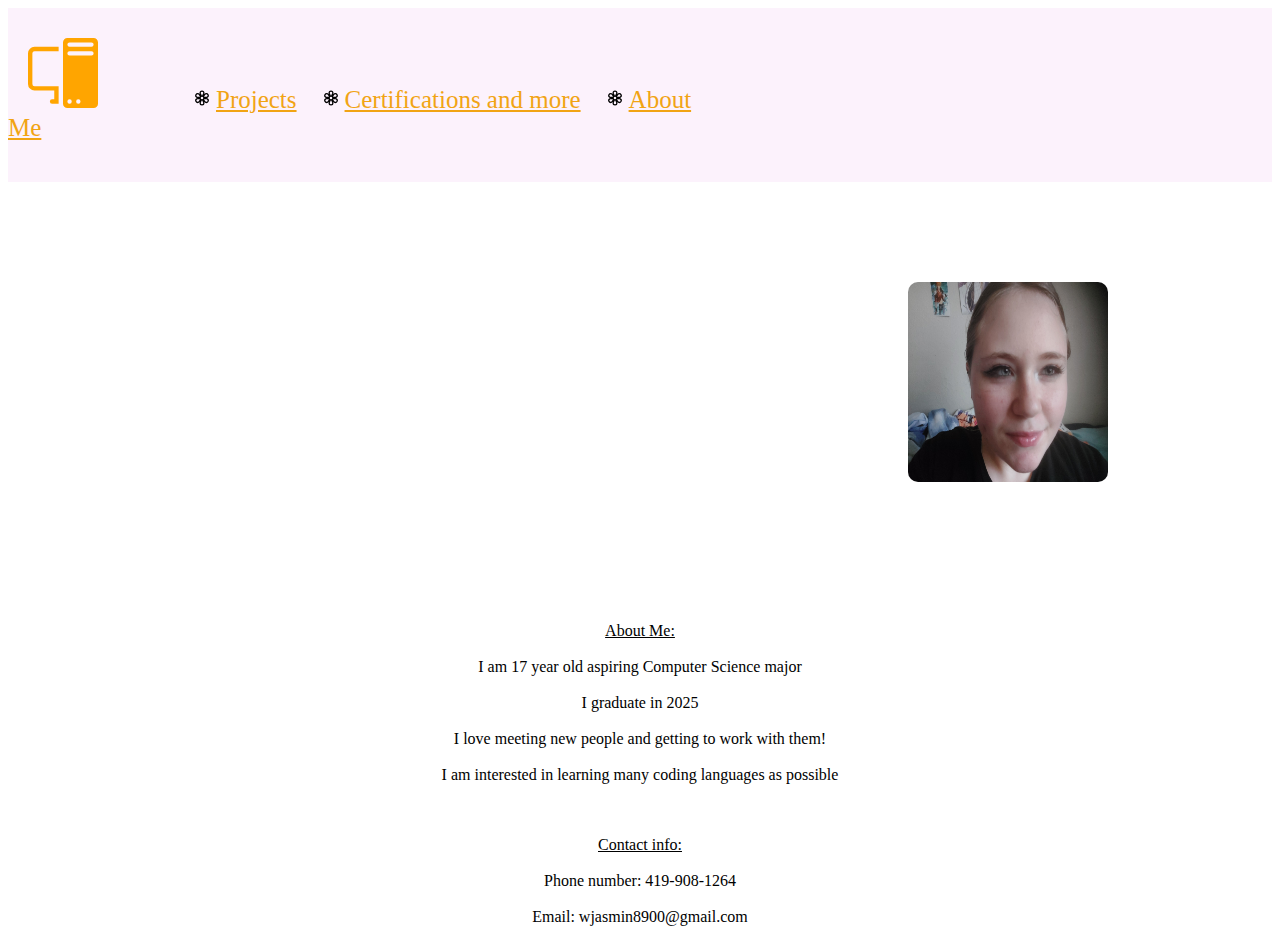
<file: index.html>
<!DOCTYPE html>
    <head>
        <link rel="stylesheet" type="text/css" href="style.css">
        <title>My Portfolio</title>
        <link rel="stylesheet" href="style.css">
    </head>

    <body>
        <nav class="navbar bg-dark border-bottom border-body" data-bs-theme>
          <svg xmlns="http://www.w3.org/2000/svg" width="70" height="70" fill="orange" viewBox="0 0 16 16" class="comp">
            <path d="M8 1a1 1 0 0 1 1-1h6a1 1 0 0 1 1 1v14a1 1 0 0 1-1 1H9a1 1 0 0 1-1-1zm1 13.5a.5.5 0 1 0 1 0 .5.5 0 0 0-1 0m2 0a.5.5 0 1 0 1 0 .5.5 0 0 0-1 0M9.5 1a.5.5 0 0 0 0 1h5a.5.5 0 0 0 0-1zM9 3.5a.5.5 0 0 0 .5.5h5a.5.5 0 0 0 0-1h-5a.5.5 0 0 0-.5.5M1.5 2A1.5 1.5 0 0 0 0 3.5v7A1.5 1.5 0 0 0 1.5 12H6v2h-.5a.5.5 0 0 0 0 1H7v-4H1.5a.5.5 0 0 1-.5-.5v-7a.5.5 0 0 1 .5-.5H7V2z"/>
          </svg>
          <svg xmlns="http://www.w3.org/2000/svg" width="20" height="20" fill="currentColor" class="flower1" viewBox="0 0 16 16">
            <path d="M11.424 8c.437-.052.811-.136 1.04-.268a2 2 0 0 0-2-3.464c-.229.132-.489.414-.752.767C9.886 4.63 10 4.264 10 4a2 2 0 1 0-4 0c0 .264.114.63.288 1.035-.263-.353-.523-.635-.752-.767a2 2 0 0 0-2 3.464c.229.132.603.216 1.04.268-.437.052-.811.136-1.04.268a2 2 0 1 0 2 3.464c.229-.132.489-.414.752-.767C6.114 11.37 6 11.736 6 12a2 2 0 1 0 4 0c0-.264-.114-.63-.288-1.035.263.353.523.635.752.767a2 2 0 1 0 2-3.464c-.229-.132-.603-.216-1.04-.268M9 4a2 2 0 0 1-.045.205q-.059.2-.183.484a13 13 0 0 1-.637 1.223L8 6.142l-.135-.23a13 13 0 0 1-.637-1.223 4 4 0 0 1-.183-.484A2 2 0 0 1 7 4a1 1 0 1 1 2 0M3.67 5.5a1 1 0 0 1 1.366-.366 2 2 0 0 1 .156.142q.142.15.326.4c.245.333.502.747.742 1.163l.13.232-.265.002a13 13 0 0 1-1.379-.06 4 4 0 0 1-.51-.083 2 2 0 0 1-.2-.064A1 1 0 0 1 3.67 5.5m1.366 5.366a1 1 0 0 1-1-1.732l.047-.02q.055-.02.153-.044.202-.048.51-.083a13 13 0 0 1 1.379-.06q.135 0 .266.002l-.131.232c-.24.416-.497.83-.742 1.163a4 4 0 0 1-.327.4 2 2 0 0 1-.155.142M9 12a1 1 0 0 1-2 0 2 2 0 0 1 .045-.206q.058-.198.183-.483c.166-.378.396-.808.637-1.223L8 9.858l.135.23c.241.415.47.845.637 1.223q.124.285.183.484A1.3 1.3 0 0 1 9 12m3.33-6.5a1 1 0 0 1-.366 1.366 2 2 0 0 1-.2.064q-.202.048-.51.083c-.412.045-.898.061-1.379.06q-.135 0-.266-.002l.131-.232c.24-.416.497-.83.742-1.163a4 4 0 0 1 .327-.4q.07-.074.114-.11l.041-.032a1 1 0 0 1 1.366.366m-1.366 5.366a2 2 0 0 1-.155-.141 4 4 0 0 1-.327-.4A13 13 0 0 1 9.74 9.16l-.13-.232.265-.002c.48-.001.967.015 1.379.06q.308.035.51.083.098.024.153.044l.048.02a1 1 0 1 1-1 1.732zM8 9a1 1 0 1 1 0-2 1 1 0 0 1 0 2"/>
          </svg>
           <a href="page2.html" class="link1">Projects</a>
           <svg xmlns="http://www.w3.org/2000/svg" width="20" height="20" fill="currentColor" class="flower2" viewBox="0 0 16 16">
            <path d="M11.424 8c.437-.052.811-.136 1.04-.268a2 2 0 0 0-2-3.464c-.229.132-.489.414-.752.767C9.886 4.63 10 4.264 10 4a2 2 0 1 0-4 0c0 .264.114.63.288 1.035-.263-.353-.523-.635-.752-.767a2 2 0 0 0-2 3.464c.229.132.603.216 1.04.268-.437.052-.811.136-1.04.268a2 2 0 1 0 2 3.464c.229-.132.489-.414.752-.767C6.114 11.37 6 11.736 6 12a2 2 0 1 0 4 0c0-.264-.114-.63-.288-1.035.263.353.523.635.752.767a2 2 0 1 0 2-3.464c-.229-.132-.603-.216-1.04-.268M9 4a2 2 0 0 1-.045.205q-.059.2-.183.484a13 13 0 0 1-.637 1.223L8 6.142l-.135-.23a13 13 0 0 1-.637-1.223 4 4 0 0 1-.183-.484A2 2 0 0 1 7 4a1 1 0 1 1 2 0M3.67 5.5a1 1 0 0 1 1.366-.366 2 2 0 0 1 .156.142q.142.15.326.4c.245.333.502.747.742 1.163l.13.232-.265.002a13 13 0 0 1-1.379-.06 4 4 0 0 1-.51-.083 2 2 0 0 1-.2-.064A1 1 0 0 1 3.67 5.5m1.366 5.366a1 1 0 0 1-1-1.732l.047-.02q.055-.02.153-.044.202-.048.51-.083a13 13 0 0 1 1.379-.06q.135 0 .266.002l-.131.232c-.24.416-.497.83-.742 1.163a4 4 0 0 1-.327.4 2 2 0 0 1-.155.142M9 12a1 1 0 0 1-2 0 2 2 0 0 1 .045-.206q.058-.198.183-.483c.166-.378.396-.808.637-1.223L8 9.858l.135.23c.241.415.47.845.637 1.223q.124.285.183.484A1.3 1.3 0 0 1 9 12m3.33-6.5a1 1 0 0 1-.366 1.366 2 2 0 0 1-.2.064q-.202.048-.51.083c-.412.045-.898.061-1.379.06q-.135 0-.266-.002l.131-.232c.24-.416.497-.83.742-1.163a4 4 0 0 1 .327-.4q.07-.074.114-.11l.041-.032a1 1 0 0 1 1.366.366m-1.366 5.366a2 2 0 0 1-.155-.141 4 4 0 0 1-.327-.4A13 13 0 0 1 9.74 9.16l-.13-.232.265-.002c.48-.001.967.015 1.379.06q.308.035.51.083.098.024.153.044l.048.02a1 1 0 1 1-1 1.732zM8 9a1 1 0 1 1 0-2 1 1 0 0 1 0 2"/>
          </svg>
           <a href="page3.html" class="link2">Certifications and more</a>
           <svg xmlns="http://www.w3.org/2000/svg" width="20" height="20" fill="currentColor" class="flower3" viewBox="0 0 16 16">
            <path d="M11.424 8c.437-.052.811-.136 1.04-.268a2 2 0 0 0-2-3.464c-.229.132-.489.414-.752.767C9.886 4.63 10 4.264 10 4a2 2 0 1 0-4 0c0 .264.114.63.288 1.035-.263-.353-.523-.635-.752-.767a2 2 0 0 0-2 3.464c.229.132.603.216 1.04.268-.437.052-.811.136-1.04.268a2 2 0 1 0 2 3.464c.229-.132.489-.414.752-.767C6.114 11.37 6 11.736 6 12a2 2 0 1 0 4 0c0-.264-.114-.63-.288-1.035.263.353.523.635.752.767a2 2 0 1 0 2-3.464c-.229-.132-.603-.216-1.04-.268M9 4a2 2 0 0 1-.045.205q-.059.2-.183.484a13 13 0 0 1-.637 1.223L8 6.142l-.135-.23a13 13 0 0 1-.637-1.223 4 4 0 0 1-.183-.484A2 2 0 0 1 7 4a1 1 0 1 1 2 0M3.67 5.5a1 1 0 0 1 1.366-.366 2 2 0 0 1 .156.142q.142.15.326.4c.245.333.502.747.742 1.163l.13.232-.265.002a13 13 0 0 1-1.379-.06 4 4 0 0 1-.51-.083 2 2 0 0 1-.2-.064A1 1 0 0 1 3.67 5.5m1.366 5.366a1 1 0 0 1-1-1.732l.047-.02q.055-.02.153-.044.202-.048.51-.083a13 13 0 0 1 1.379-.06q.135 0 .266.002l-.131.232c-.24.416-.497.83-.742 1.163a4 4 0 0 1-.327.4 2 2 0 0 1-.155.142M9 12a1 1 0 0 1-2 0 2 2 0 0 1 .045-.206q.058-.198.183-.483c.166-.378.396-.808.637-1.223L8 9.858l.135.23c.241.415.47.845.637 1.223q.124.285.183.484A1.3 1.3 0 0 1 9 12m3.33-6.5a1 1 0 0 1-.366 1.366 2 2 0 0 1-.2.064q-.202.048-.51.083c-.412.045-.898.061-1.379.06q-.135 0-.266-.002l.131-.232c.24-.416.497-.83.742-1.163a4 4 0 0 1 .327-.4q.07-.074.114-.11l.041-.032a1 1 0 0 1 1.366.366m-1.366 5.366a2 2 0 0 1-.155-.141 4 4 0 0 1-.327-.4A13 13 0 0 1 9.74 9.16l-.13-.232.265-.002c.48-.001.967.015 1.379.06q.308.035.51.083.098.024.153.044l.048.02a1 1 0 1 1-1 1.732zM8 9a1 1 0 1 1 0-2 1 1 0 0 1 0 2"/>
          </svg>
           <a href="index.html" class="link3">About Me</a>
        </nav>
          <div id="photo">
            <img src="20240220_132452.jpg" width="200" height="200" class="img">
          </div> 
          <div class="box1">
            <p>
              <u>About Me:</u>
              <br>
              <br>
              I am 17 year old aspiring Computer Science major
              <br>
              <br>
              I graduate in 2025
              <br>
              <br>
              I love meeting new people and getting to work with them!
              <br>
              <br>
              I am interested in learning many coding languages as possible
            </p>
          </div>
          <div class="box2">
            <p>
              <u>Contact info:</u>
              <br>
              <br>
              Phone number: 419-908-1264
              <br>
              <br>
              Email: wjasmin8900@gmail.com
            </p>
          </div>
    </body>
</html>
</file>
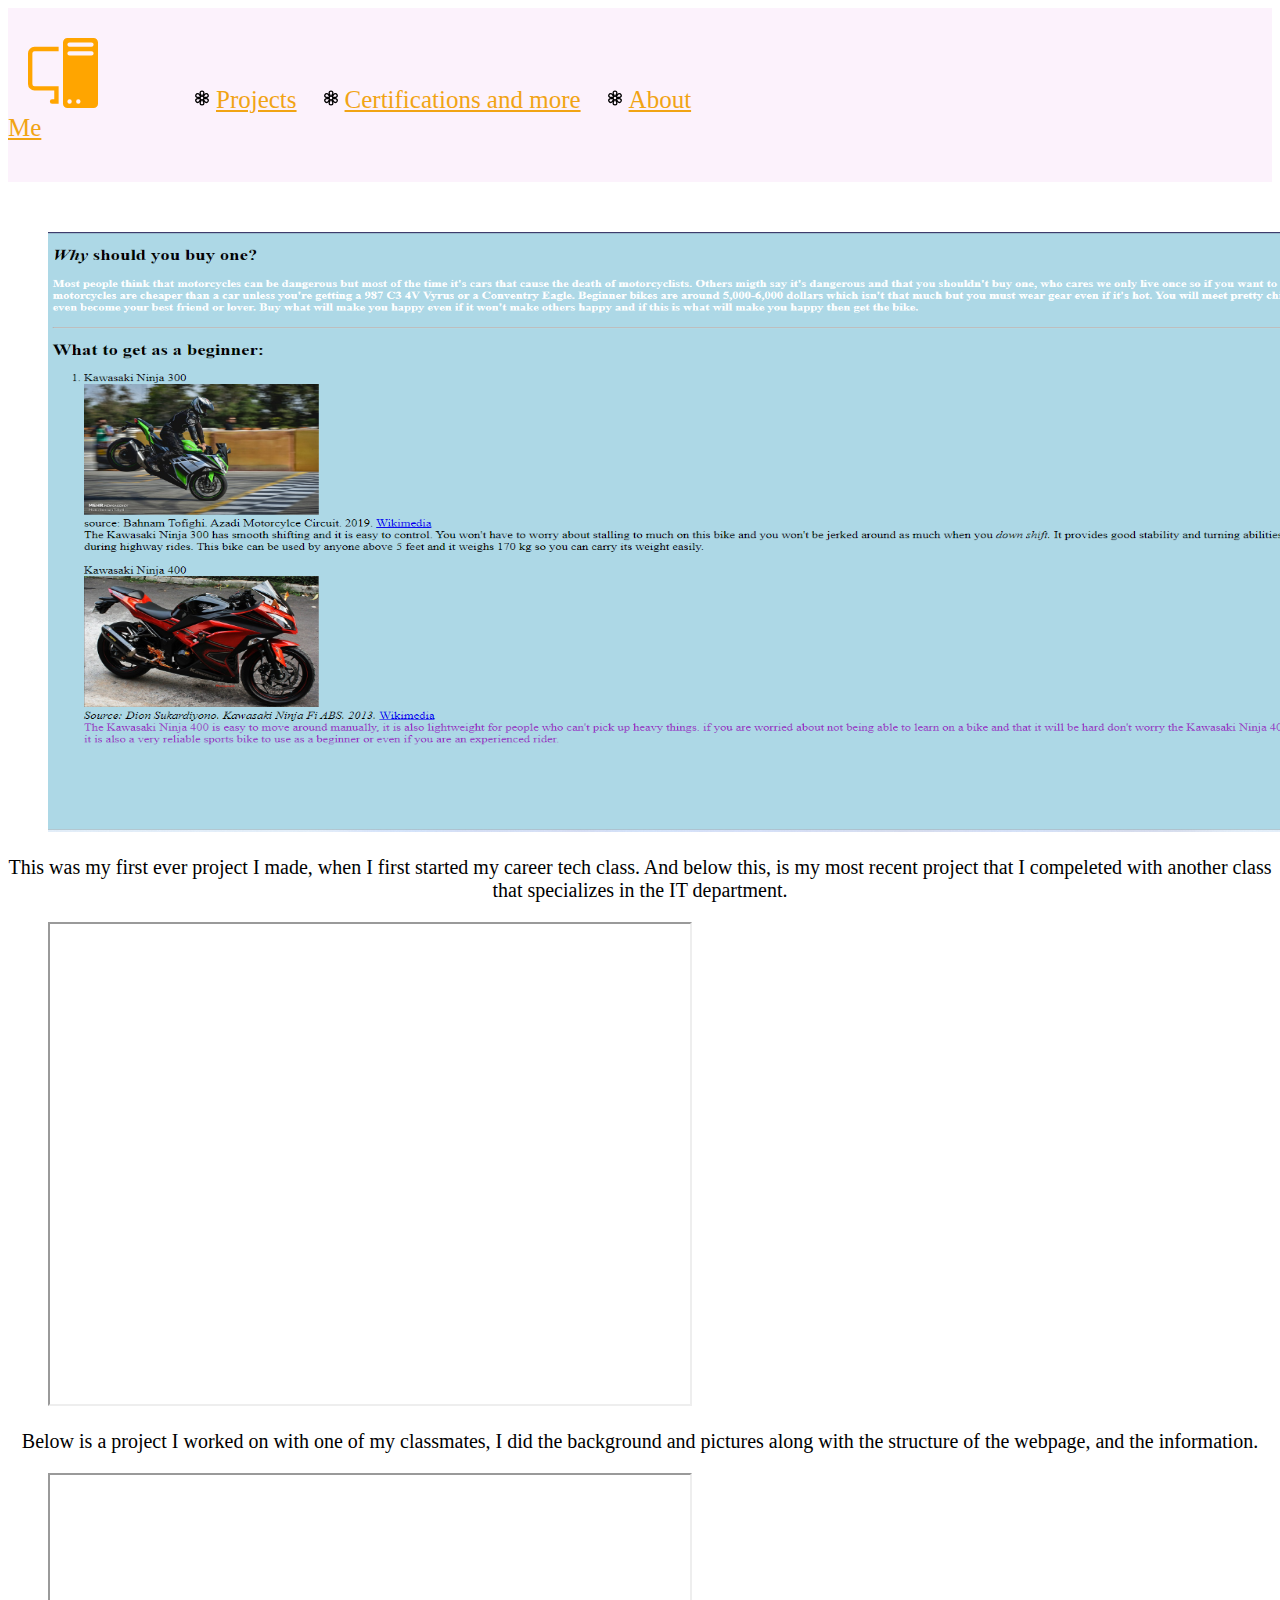
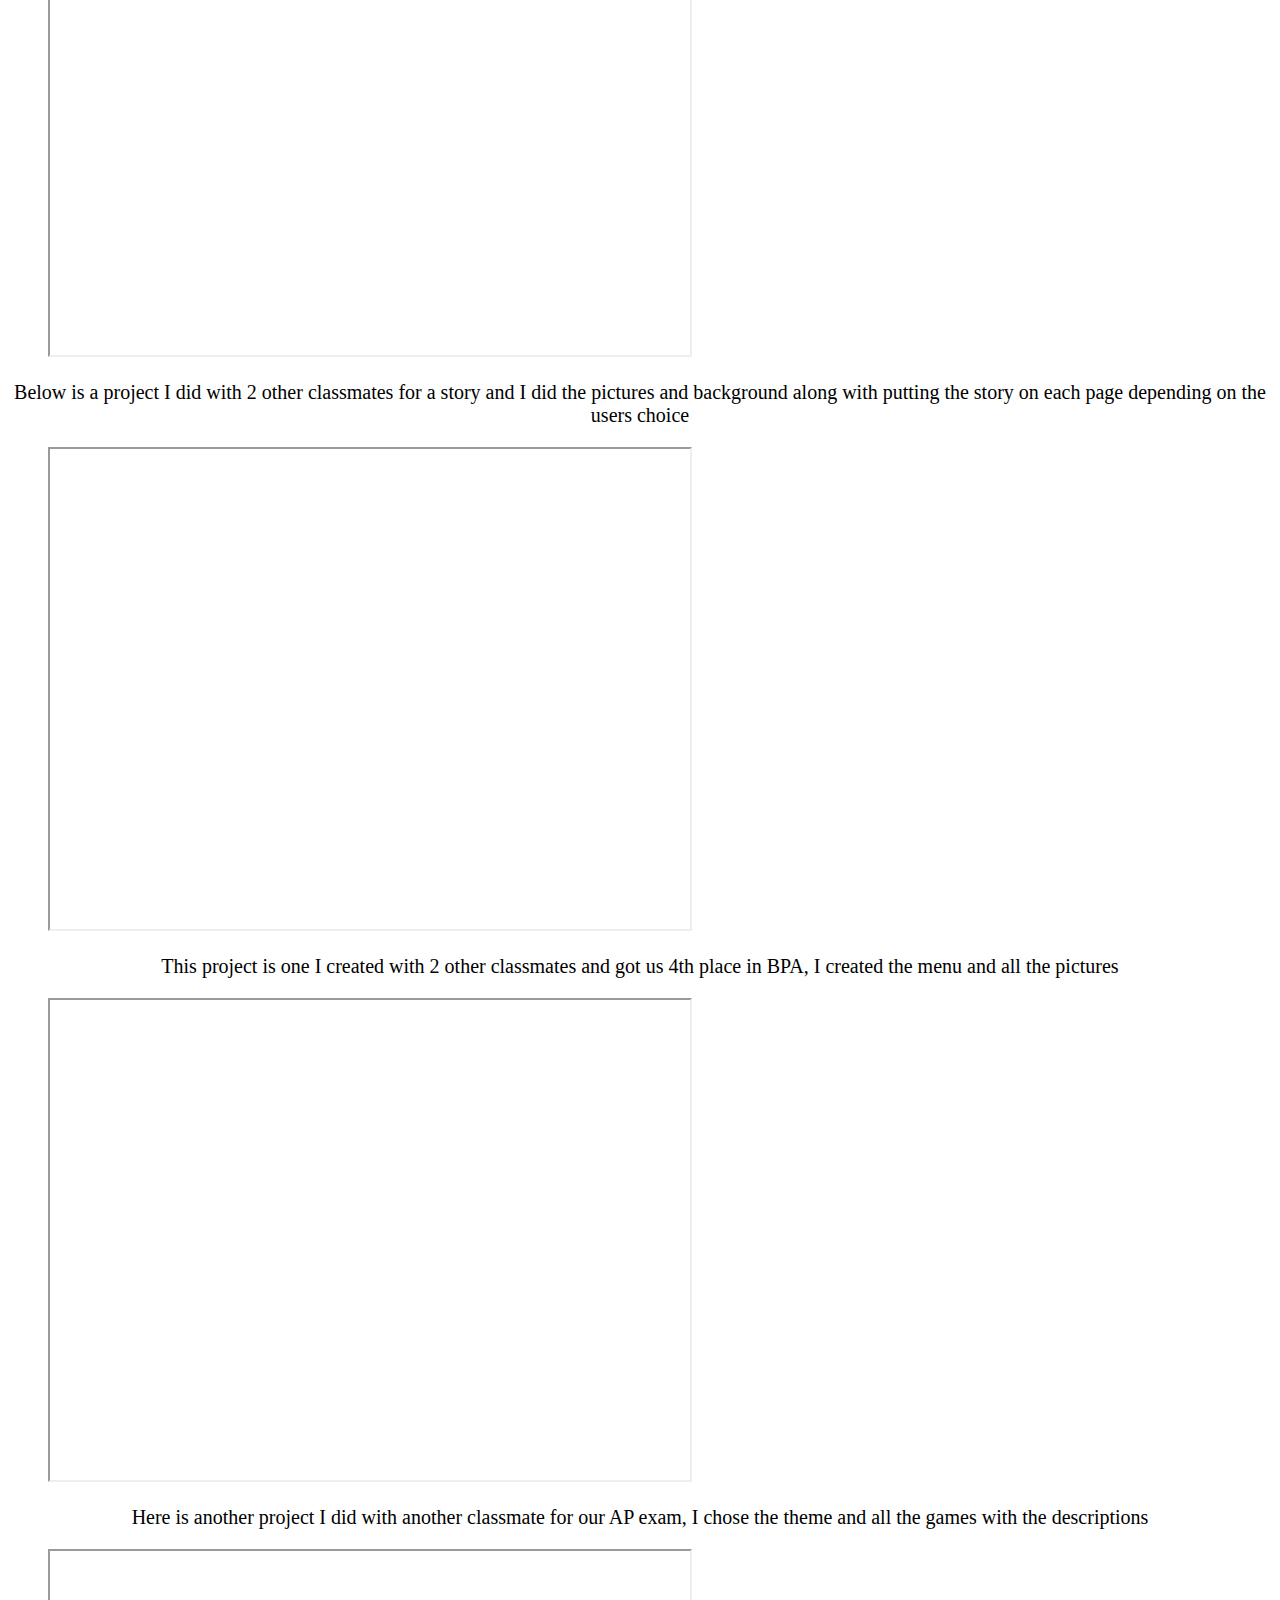
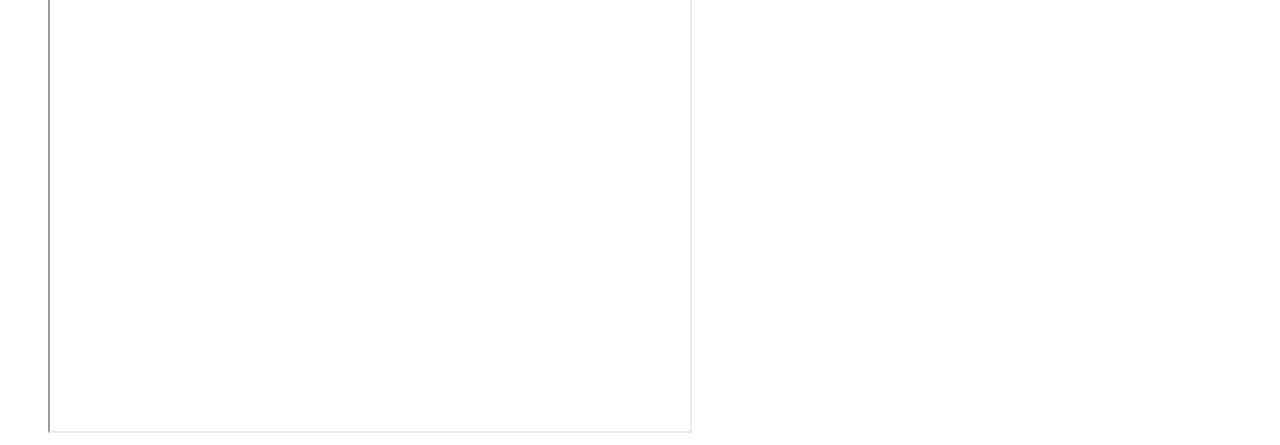
<file: page2.html>
<!DOCTYPE html>
    <head>
        <link rel="stylesheet" type="text/css" href="style.css">
        <title>My Portfolio</title>
        <link rel="stylesheet" href="style.css">
    </head>

    <body>
      <nav class="navbar bg-dark border-bottom border-body" data-bs-theme>
        <svg xmlns="http://www.w3.org/2000/svg" width="70" height="70" fill="orange" viewBox="0 0 16 16" class="comp">
          <path d="M8 1a1 1 0 0 1 1-1h6a1 1 0 0 1 1 1v14a1 1 0 0 1-1 1H9a1 1 0 0 1-1-1zm1 13.5a.5.5 0 1 0 1 0 .5.5 0 0 0-1 0m2 0a.5.5 0 1 0 1 0 .5.5 0 0 0-1 0M9.5 1a.5.5 0 0 0 0 1h5a.5.5 0 0 0 0-1zM9 3.5a.5.5 0 0 0 .5.5h5a.5.5 0 0 0 0-1h-5a.5.5 0 0 0-.5.5M1.5 2A1.5 1.5 0 0 0 0 3.5v7A1.5 1.5 0 0 0 1.5 12H6v2h-.5a.5.5 0 0 0 0 1H7v-4H1.5a.5.5 0 0 1-.5-.5v-7a.5.5 0 0 1 .5-.5H7V2z"/>
        </svg>
        <svg xmlns="http://www.w3.org/2000/svg" width="20" height="20" fill="currentColor" class="flower1" viewBox="0 0 16 16">
          <path d="M11.424 8c.437-.052.811-.136 1.04-.268a2 2 0 0 0-2-3.464c-.229.132-.489.414-.752.767C9.886 4.63 10 4.264 10 4a2 2 0 1 0-4 0c0 .264.114.63.288 1.035-.263-.353-.523-.635-.752-.767a2 2 0 0 0-2 3.464c.229.132.603.216 1.04.268-.437.052-.811.136-1.04.268a2 2 0 1 0 2 3.464c.229-.132.489-.414.752-.767C6.114 11.37 6 11.736 6 12a2 2 0 1 0 4 0c0-.264-.114-.63-.288-1.035.263.353.523.635.752.767a2 2 0 1 0 2-3.464c-.229-.132-.603-.216-1.04-.268M9 4a2 2 0 0 1-.045.205q-.059.2-.183.484a13 13 0 0 1-.637 1.223L8 6.142l-.135-.23a13 13 0 0 1-.637-1.223 4 4 0 0 1-.183-.484A2 2 0 0 1 7 4a1 1 0 1 1 2 0M3.67 5.5a1 1 0 0 1 1.366-.366 2 2 0 0 1 .156.142q.142.15.326.4c.245.333.502.747.742 1.163l.13.232-.265.002a13 13 0 0 1-1.379-.06 4 4 0 0 1-.51-.083 2 2 0 0 1-.2-.064A1 1 0 0 1 3.67 5.5m1.366 5.366a1 1 0 0 1-1-1.732l.047-.02q.055-.02.153-.044.202-.048.51-.083a13 13 0 0 1 1.379-.06q.135 0 .266.002l-.131.232c-.24.416-.497.83-.742 1.163a4 4 0 0 1-.327.4 2 2 0 0 1-.155.142M9 12a1 1 0 0 1-2 0 2 2 0 0 1 .045-.206q.058-.198.183-.483c.166-.378.396-.808.637-1.223L8 9.858l.135.23c.241.415.47.845.637 1.223q.124.285.183.484A1.3 1.3 0 0 1 9 12m3.33-6.5a1 1 0 0 1-.366 1.366 2 2 0 0 1-.2.064q-.202.048-.51.083c-.412.045-.898.061-1.379.06q-.135 0-.266-.002l.131-.232c.24-.416.497-.83.742-1.163a4 4 0 0 1 .327-.4q.07-.074.114-.11l.041-.032a1 1 0 0 1 1.366.366m-1.366 5.366a2 2 0 0 1-.155-.141 4 4 0 0 1-.327-.4A13 13 0 0 1 9.74 9.16l-.13-.232.265-.002c.48-.001.967.015 1.379.06q.308.035.51.083.098.024.153.044l.048.02a1 1 0 1 1-1 1.732zM8 9a1 1 0 1 1 0-2 1 1 0 0 1 0 2"/>
        </svg>
         <a href="page2.html" class="link1">Projects</a>
         <svg xmlns="http://www.w3.org/2000/svg" width="20" height="20" fill="currentColor" class="flower2" viewBox="0 0 16 16">
          <path d="M11.424 8c.437-.052.811-.136 1.04-.268a2 2 0 0 0-2-3.464c-.229.132-.489.414-.752.767C9.886 4.63 10 4.264 10 4a2 2 0 1 0-4 0c0 .264.114.63.288 1.035-.263-.353-.523-.635-.752-.767a2 2 0 0 0-2 3.464c.229.132.603.216 1.04.268-.437.052-.811.136-1.04.268a2 2 0 1 0 2 3.464c.229-.132.489-.414.752-.767C6.114 11.37 6 11.736 6 12a2 2 0 1 0 4 0c0-.264-.114-.63-.288-1.035.263.353.523.635.752.767a2 2 0 1 0 2-3.464c-.229-.132-.603-.216-1.04-.268M9 4a2 2 0 0 1-.045.205q-.059.2-.183.484a13 13 0 0 1-.637 1.223L8 6.142l-.135-.23a13 13 0 0 1-.637-1.223 4 4 0 0 1-.183-.484A2 2 0 0 1 7 4a1 1 0 1 1 2 0M3.67 5.5a1 1 0 0 1 1.366-.366 2 2 0 0 1 .156.142q.142.15.326.4c.245.333.502.747.742 1.163l.13.232-.265.002a13 13 0 0 1-1.379-.06 4 4 0 0 1-.51-.083 2 2 0 0 1-.2-.064A1 1 0 0 1 3.67 5.5m1.366 5.366a1 1 0 0 1-1-1.732l.047-.02q.055-.02.153-.044.202-.048.51-.083a13 13 0 0 1 1.379-.06q.135 0 .266.002l-.131.232c-.24.416-.497.83-.742 1.163a4 4 0 0 1-.327.4 2 2 0 0 1-.155.142M9 12a1 1 0 0 1-2 0 2 2 0 0 1 .045-.206q.058-.198.183-.483c.166-.378.396-.808.637-1.223L8 9.858l.135.23c.241.415.47.845.637 1.223q.124.285.183.484A1.3 1.3 0 0 1 9 12m3.33-6.5a1 1 0 0 1-.366 1.366 2 2 0 0 1-.2.064q-.202.048-.51.083c-.412.045-.898.061-1.379.06q-.135 0-.266-.002l.131-.232c.24-.416.497-.83.742-1.163a4 4 0 0 1 .327-.4q.07-.074.114-.11l.041-.032a1 1 0 0 1 1.366.366m-1.366 5.366a2 2 0 0 1-.155-.141 4 4 0 0 1-.327-.4A13 13 0 0 1 9.74 9.16l-.13-.232.265-.002c.48-.001.967.015 1.379.06q.308.035.51.083.098.024.153.044l.048.02a1 1 0 1 1-1 1.732zM8 9a1 1 0 1 1 0-2 1 1 0 0 1 0 2"/>
        </svg>
         <a href="page3.html" class="link2">Certifications and more</a>
         <svg xmlns="http://www.w3.org/2000/svg" width="20" height="20" fill="currentColor" class="flower3" viewBox="0 0 16 16">
          <path d="M11.424 8c.437-.052.811-.136 1.04-.268a2 2 0 0 0-2-3.464c-.229.132-.489.414-.752.767C9.886 4.63 10 4.264 10 4a2 2 0 1 0-4 0c0 .264.114.63.288 1.035-.263-.353-.523-.635-.752-.767a2 2 0 0 0-2 3.464c.229.132.603.216 1.04.268-.437.052-.811.136-1.04.268a2 2 0 1 0 2 3.464c.229-.132.489-.414.752-.767C6.114 11.37 6 11.736 6 12a2 2 0 1 0 4 0c0-.264-.114-.63-.288-1.035.263.353.523.635.752.767a2 2 0 1 0 2-3.464c-.229-.132-.603-.216-1.04-.268M9 4a2 2 0 0 1-.045.205q-.059.2-.183.484a13 13 0 0 1-.637 1.223L8 6.142l-.135-.23a13 13 0 0 1-.637-1.223 4 4 0 0 1-.183-.484A2 2 0 0 1 7 4a1 1 0 1 1 2 0M3.67 5.5a1 1 0 0 1 1.366-.366 2 2 0 0 1 .156.142q.142.15.326.4c.245.333.502.747.742 1.163l.13.232-.265.002a13 13 0 0 1-1.379-.06 4 4 0 0 1-.51-.083 2 2 0 0 1-.2-.064A1 1 0 0 1 3.67 5.5m1.366 5.366a1 1 0 0 1-1-1.732l.047-.02q.055-.02.153-.044.202-.048.51-.083a13 13 0 0 1 1.379-.06q.135 0 .266.002l-.131.232c-.24.416-.497.83-.742 1.163a4 4 0 0 1-.327.4 2 2 0 0 1-.155.142M9 12a1 1 0 0 1-2 0 2 2 0 0 1 .045-.206q.058-.198.183-.483c.166-.378.396-.808.637-1.223L8 9.858l.135.23c.241.415.47.845.637 1.223q.124.285.183.484A1.3 1.3 0 0 1 9 12m3.33-6.5a1 1 0 0 1-.366 1.366 2 2 0 0 1-.2.064q-.202.048-.51.083c-.412.045-.898.061-1.379.06q-.135 0-.266-.002l.131-.232c.24-.416.497-.83.742-1.163a4 4 0 0 1 .327-.4q.07-.074.114-.11l.041-.032a1 1 0 0 1 1.366.366m-1.366 5.366a2 2 0 0 1-.155-.141 4 4 0 0 1-.327-.4A13 13 0 0 1 9.74 9.16l-.13-.232.265-.002c.48-.001.967.015 1.379.06q.308.035.51.083.098.024.153.044l.048.02a1 1 0 1 1-1 1.732zM8 9a1 1 0 1 1 0-2 1 1 0 0 1 0 2"/>
        </svg>
         <a href="index.html" class="link3">About Me</a>
      </nav>
       <div class="projectBox1">
        <img src="Screenshot 2024-05-28 080307.png" width="1500px" height="600px">
       </div>    
       <div class="description">
         <p>This was my first ever project I made, when I first started my career tech class.
          And below this, is my most recent project that I compeleted with another class that specializes
          in the IT department.
         </p>
       </div>
       <div class="projectBox2">
        <iframe src="https://drive.google.com/file/d/1GDCAMly9O6eWw8CKQf0nlkXNyREH_FEO/preview" width="640" height="480"></iframe>
       </div>
       <div class="description">
        <p>Below is a project I worked on with one of my classmates, I did the background and pictures along with the structure of the webpage, and the information.</p>
       </div>
       <div class="projectBox2">
        <iframe src="https://drive.google.com/file/d/1YHDoAI6X8D4DQ9AGlevPV-WDNm_xpt_G/preview" width="640" height="480"></iframe>
       </div>
       <div class="description">
        <p>Below is a project I did with 2 other classmates for a story and I did the pictures and background along with putting the story on each page depending on the users choice</p>
       </div>
       <div class="projectBox2">
        <iframe src="https://drive.google.com/file/d/1f-7xuulMbRH_bvQXxfVFLumws8T_iOKs/preview" width="640" height="480"></iframe>
       </div>
       <div class="description">
        <p>This project is one I created with 2 other classmates and got us 4th place in BPA, I created the menu and all the pictures</p>
       </div>
       <div class="projectBox2">
        <iframe src="https://drive.google.com/file/d/15cp_T_CHoFyuQMzAkmdedTCtFYNkiC4c/preview" width="640" height="480"></iframe>
       </div>
       <div class="description">
        <p>Here is another project I did with another classmate for our AP exam, I chose the theme and all the games with the descriptions</p>
       </div>
       <div class="projectBox2">
        <iframe src="https://drive.google.com/file/d/1BIB3tls4CMcQexmMdI1L_vpG6rhpoTWy/preview" width="640" height="480"></iframe>
       </div>
    </body>
</html>
</file>
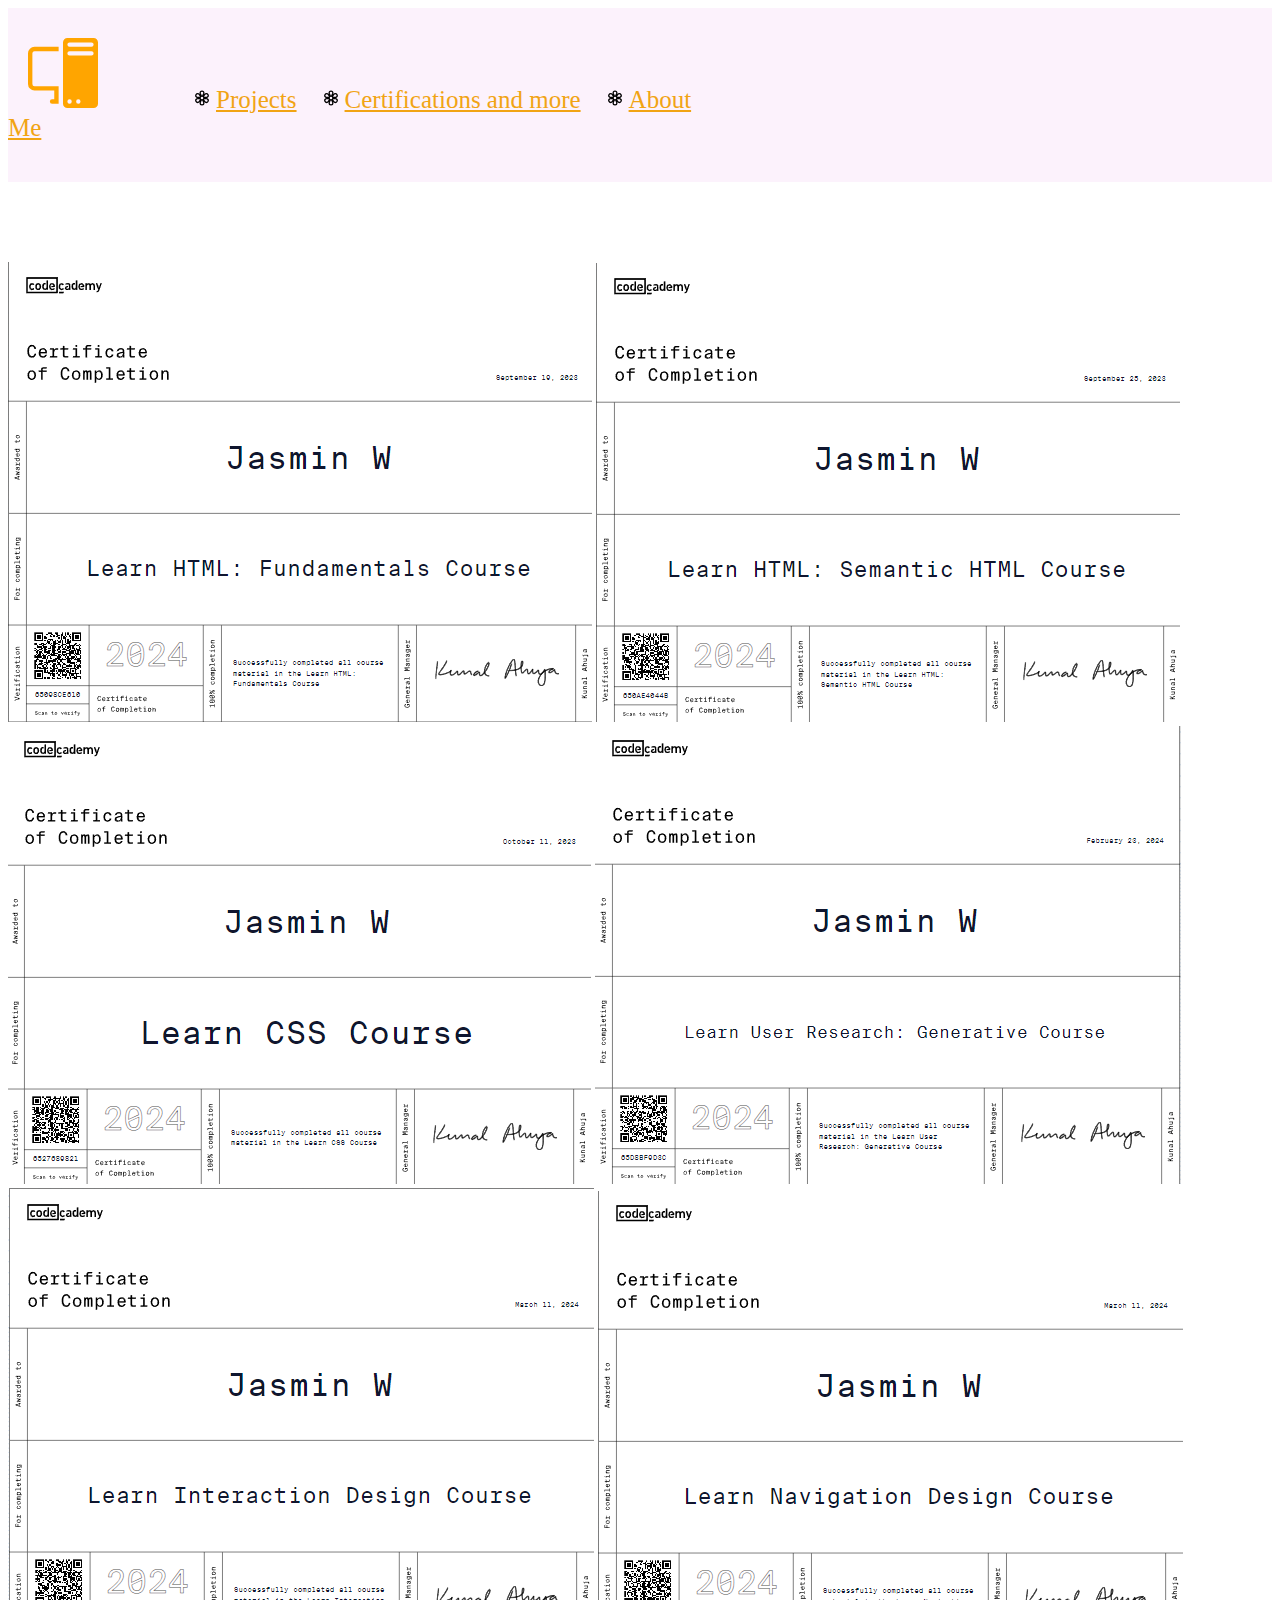
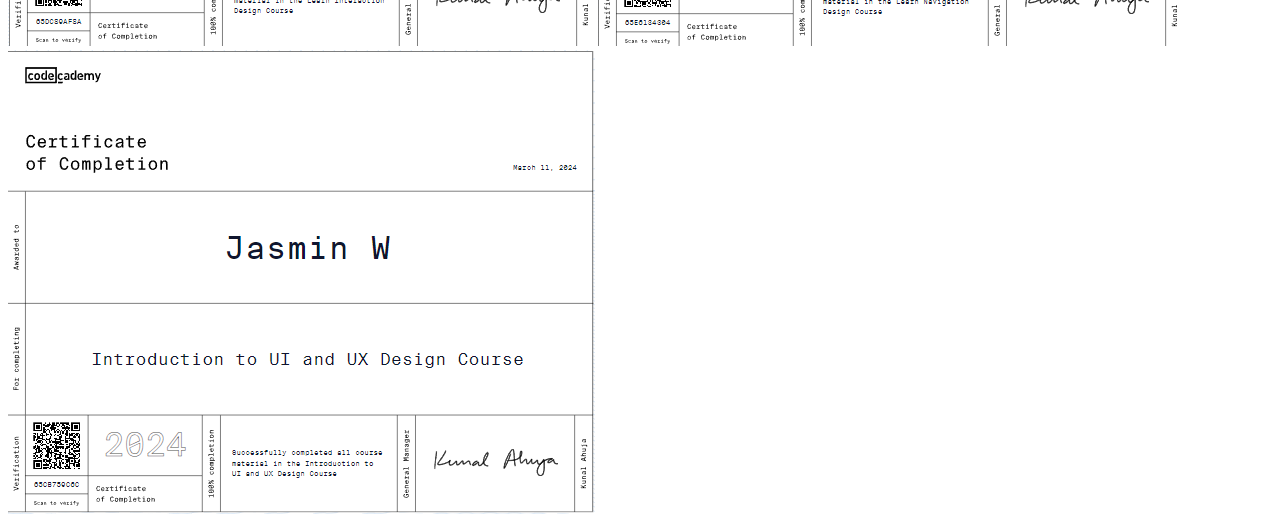
<file: page3.html>
<!DOCTYPE html>
    <head>
        <link rel="stylesheet" type="text/css" href="style.css">
        <title>My Portfolio</title>
        <link rel="stylesheet" href="style.css">
    </head>

    <body>
      <nav class="navbar bg-dark border-bottom border-body" data-bs-theme>
        <svg xmlns="http://www.w3.org/2000/svg" width="70" height="70" fill="orange" viewBox="0 0 16 16" class="comp">
          <path d="M8 1a1 1 0 0 1 1-1h6a1 1 0 0 1 1 1v14a1 1 0 0 1-1 1H9a1 1 0 0 1-1-1zm1 13.5a.5.5 0 1 0 1 0 .5.5 0 0 0-1 0m2 0a.5.5 0 1 0 1 0 .5.5 0 0 0-1 0M9.5 1a.5.5 0 0 0 0 1h5a.5.5 0 0 0 0-1zM9 3.5a.5.5 0 0 0 .5.5h5a.5.5 0 0 0 0-1h-5a.5.5 0 0 0-.5.5M1.5 2A1.5 1.5 0 0 0 0 3.5v7A1.5 1.5 0 0 0 1.5 12H6v2h-.5a.5.5 0 0 0 0 1H7v-4H1.5a.5.5 0 0 1-.5-.5v-7a.5.5 0 0 1 .5-.5H7V2z"/>
        </svg>
        <svg xmlns="http://www.w3.org/2000/svg" width="20" height="20" fill="currentColor" class="flower1" viewBox="0 0 16 16">
          <path d="M11.424 8c.437-.052.811-.136 1.04-.268a2 2 0 0 0-2-3.464c-.229.132-.489.414-.752.767C9.886 4.63 10 4.264 10 4a2 2 0 1 0-4 0c0 .264.114.63.288 1.035-.263-.353-.523-.635-.752-.767a2 2 0 0 0-2 3.464c.229.132.603.216 1.04.268-.437.052-.811.136-1.04.268a2 2 0 1 0 2 3.464c.229-.132.489-.414.752-.767C6.114 11.37 6 11.736 6 12a2 2 0 1 0 4 0c0-.264-.114-.63-.288-1.035.263.353.523.635.752.767a2 2 0 1 0 2-3.464c-.229-.132-.603-.216-1.04-.268M9 4a2 2 0 0 1-.045.205q-.059.2-.183.484a13 13 0 0 1-.637 1.223L8 6.142l-.135-.23a13 13 0 0 1-.637-1.223 4 4 0 0 1-.183-.484A2 2 0 0 1 7 4a1 1 0 1 1 2 0M3.67 5.5a1 1 0 0 1 1.366-.366 2 2 0 0 1 .156.142q.142.15.326.4c.245.333.502.747.742 1.163l.13.232-.265.002a13 13 0 0 1-1.379-.06 4 4 0 0 1-.51-.083 2 2 0 0 1-.2-.064A1 1 0 0 1 3.67 5.5m1.366 5.366a1 1 0 0 1-1-1.732l.047-.02q.055-.02.153-.044.202-.048.51-.083a13 13 0 0 1 1.379-.06q.135 0 .266.002l-.131.232c-.24.416-.497.83-.742 1.163a4 4 0 0 1-.327.4 2 2 0 0 1-.155.142M9 12a1 1 0 0 1-2 0 2 2 0 0 1 .045-.206q.058-.198.183-.483c.166-.378.396-.808.637-1.223L8 9.858l.135.23c.241.415.47.845.637 1.223q.124.285.183.484A1.3 1.3 0 0 1 9 12m3.33-6.5a1 1 0 0 1-.366 1.366 2 2 0 0 1-.2.064q-.202.048-.51.083c-.412.045-.898.061-1.379.06q-.135 0-.266-.002l.131-.232c.24-.416.497-.83.742-1.163a4 4 0 0 1 .327-.4q.07-.074.114-.11l.041-.032a1 1 0 0 1 1.366.366m-1.366 5.366a2 2 0 0 1-.155-.141 4 4 0 0 1-.327-.4A13 13 0 0 1 9.74 9.16l-.13-.232.265-.002c.48-.001.967.015 1.379.06q.308.035.51.083.098.024.153.044l.048.02a1 1 0 1 1-1 1.732zM8 9a1 1 0 1 1 0-2 1 1 0 0 1 0 2"/>
        </svg>
         <a href="page2.html" class="link1">Projects</a>
         <svg xmlns="http://www.w3.org/2000/svg" width="20" height="20" fill="currentColor" class="flower2" viewBox="0 0 16 16">
          <path d="M11.424 8c.437-.052.811-.136 1.04-.268a2 2 0 0 0-2-3.464c-.229.132-.489.414-.752.767C9.886 4.63 10 4.264 10 4a2 2 0 1 0-4 0c0 .264.114.63.288 1.035-.263-.353-.523-.635-.752-.767a2 2 0 0 0-2 3.464c.229.132.603.216 1.04.268-.437.052-.811.136-1.04.268a2 2 0 1 0 2 3.464c.229-.132.489-.414.752-.767C6.114 11.37 6 11.736 6 12a2 2 0 1 0 4 0c0-.264-.114-.63-.288-1.035.263.353.523.635.752.767a2 2 0 1 0 2-3.464c-.229-.132-.603-.216-1.04-.268M9 4a2 2 0 0 1-.045.205q-.059.2-.183.484a13 13 0 0 1-.637 1.223L8 6.142l-.135-.23a13 13 0 0 1-.637-1.223 4 4 0 0 1-.183-.484A2 2 0 0 1 7 4a1 1 0 1 1 2 0M3.67 5.5a1 1 0 0 1 1.366-.366 2 2 0 0 1 .156.142q.142.15.326.4c.245.333.502.747.742 1.163l.13.232-.265.002a13 13 0 0 1-1.379-.06 4 4 0 0 1-.51-.083 2 2 0 0 1-.2-.064A1 1 0 0 1 3.67 5.5m1.366 5.366a1 1 0 0 1-1-1.732l.047-.02q.055-.02.153-.044.202-.048.51-.083a13 13 0 0 1 1.379-.06q.135 0 .266.002l-.131.232c-.24.416-.497.83-.742 1.163a4 4 0 0 1-.327.4 2 2 0 0 1-.155.142M9 12a1 1 0 0 1-2 0 2 2 0 0 1 .045-.206q.058-.198.183-.483c.166-.378.396-.808.637-1.223L8 9.858l.135.23c.241.415.47.845.637 1.223q.124.285.183.484A1.3 1.3 0 0 1 9 12m3.33-6.5a1 1 0 0 1-.366 1.366 2 2 0 0 1-.2.064q-.202.048-.51.083c-.412.045-.898.061-1.379.06q-.135 0-.266-.002l.131-.232c.24-.416.497-.83.742-1.163a4 4 0 0 1 .327-.4q.07-.074.114-.11l.041-.032a1 1 0 0 1 1.366.366m-1.366 5.366a2 2 0 0 1-.155-.141 4 4 0 0 1-.327-.4A13 13 0 0 1 9.74 9.16l-.13-.232.265-.002c.48-.001.967.015 1.379.06q.308.035.51.083.098.024.153.044l.048.02a1 1 0 1 1-1 1.732zM8 9a1 1 0 1 1 0-2 1 1 0 0 1 0 2"/>
        </svg>
         <a href="page3.html" class="link2">Certifications and more</a>
         <svg xmlns="http://www.w3.org/2000/svg" width="20" height="20" fill="currentColor" class="flower3" viewBox="0 0 16 16">
          <path d="M11.424 8c.437-.052.811-.136 1.04-.268a2 2 0 0 0-2-3.464c-.229.132-.489.414-.752.767C9.886 4.63 10 4.264 10 4a2 2 0 1 0-4 0c0 .264.114.63.288 1.035-.263-.353-.523-.635-.752-.767a2 2 0 0 0-2 3.464c.229.132.603.216 1.04.268-.437.052-.811.136-1.04.268a2 2 0 1 0 2 3.464c.229-.132.489-.414.752-.767C6.114 11.37 6 11.736 6 12a2 2 0 1 0 4 0c0-.264-.114-.63-.288-1.035.263.353.523.635.752.767a2 2 0 1 0 2-3.464c-.229-.132-.603-.216-1.04-.268M9 4a2 2 0 0 1-.045.205q-.059.2-.183.484a13 13 0 0 1-.637 1.223L8 6.142l-.135-.23a13 13 0 0 1-.637-1.223 4 4 0 0 1-.183-.484A2 2 0 0 1 7 4a1 1 0 1 1 2 0M3.67 5.5a1 1 0 0 1 1.366-.366 2 2 0 0 1 .156.142q.142.15.326.4c.245.333.502.747.742 1.163l.13.232-.265.002a13 13 0 0 1-1.379-.06 4 4 0 0 1-.51-.083 2 2 0 0 1-.2-.064A1 1 0 0 1 3.67 5.5m1.366 5.366a1 1 0 0 1-1-1.732l.047-.02q.055-.02.153-.044.202-.048.51-.083a13 13 0 0 1 1.379-.06q.135 0 .266.002l-.131.232c-.24.416-.497.83-.742 1.163a4 4 0 0 1-.327.4 2 2 0 0 1-.155.142M9 12a1 1 0 0 1-2 0 2 2 0 0 1 .045-.206q.058-.198.183-.483c.166-.378.396-.808.637-1.223L8 9.858l.135.23c.241.415.47.845.637 1.223q.124.285.183.484A1.3 1.3 0 0 1 9 12m3.33-6.5a1 1 0 0 1-.366 1.366 2 2 0 0 1-.2.064q-.202.048-.51.083c-.412.045-.898.061-1.379.06q-.135 0-.266-.002l.131-.232c.24-.416.497-.83.742-1.163a4 4 0 0 1 .327-.4q.07-.074.114-.11l.041-.032a1 1 0 0 1 1.366.366m-1.366 5.366a2 2 0 0 1-.155-.141 4 4 0 0 1-.327-.4A13 13 0 0 1 9.74 9.16l-.13-.232.265-.002c.48-.001.967.015 1.379.06q.308.035.51.083.098.024.153.044l.048.02a1 1 0 1 1-1 1.732zM8 9a1 1 0 1 1 0-2 1 1 0 0 1 0 2"/>
        </svg>
         <a href="index.html" class="link3">About Me</a>
      </nav>
      <div class="Certifications">
        <img src="Screenshot 2024-05-28 084519.png">
        <img src="Screenshot 2024-05-28 084540.png">
        <img src="Screenshot 2024-05-28 084552.png">
        <img src="Screenshot 2024-05-28 084603.png">
        <img src="Screenshot 2024-05-28 084611.png">
        <img src="Screenshot 2024-05-28 084619.png">
        <img src="Screenshot 2024-05-28 084630.png">
      </div>
    </body>
</html>
</file>
<file: style.css>
#photo{
    padding-left: 900px;
    padding-top: 100px;
    padding-bottom: 100px;
}

.img{
    border-radius: 5%;
}

.style{
    text-decoration: underline;
}

  .link1{
    color: rgb(241, 164, 20);
    font-size: 25px;
  }

  .link2{
    color: rgb(241, 164, 20);
    font-size: 25px;
  }

  .link1:hover{
    color: rgb(185, 90, 185);
  }

  .link2:hover{
    color: rgb(185, 90, 185);
  }

  body{
    background-image: url("https://i.natgeofe.com/n/57f411cd-dfe6-41a6-8d40-21ba583eccfb/lake-elsinore-california_3x2.jpg");
    background-repeat: no-repeat;
   background-size: cover;
  }

  nav{
    background-color: rgb(252, 242, 252);
  }

  .link3{
    color: rgb(241, 164, 20);
    padding-right: 900px;
    font-size: 25px;
    
  }

  .link3:hover{
    color: rgb(185, 90, 185);
  }

  nav{
    padding-bottom: 40px;
  }

  .comp{
    padding-top: 30px;
    padding-left: 20px;
  }

  .box1{
    background-color: white;
    padding-bottom: 20px;
    padding-top: 20px;
  }

  p{
   color: black;
   text-align: center;
  }

  .box2{
    background-color: white;
  }

  .flower1{
    padding-left: 90px;
  }

  .flower2{
    padding-left: 20px;
  }

  .flower3{
    padding-left: 20px;
  }
 
  .projectBox1{
   padding-top: 50px;
   padding-left: 40px;
  }

  .description{
    background-color: white;
    font-size: 20px;
  }

  .projectBox2{
    padding-left: 40px;
  }

  .Certifications{
    padding-top: 80px;
  }
</file>
